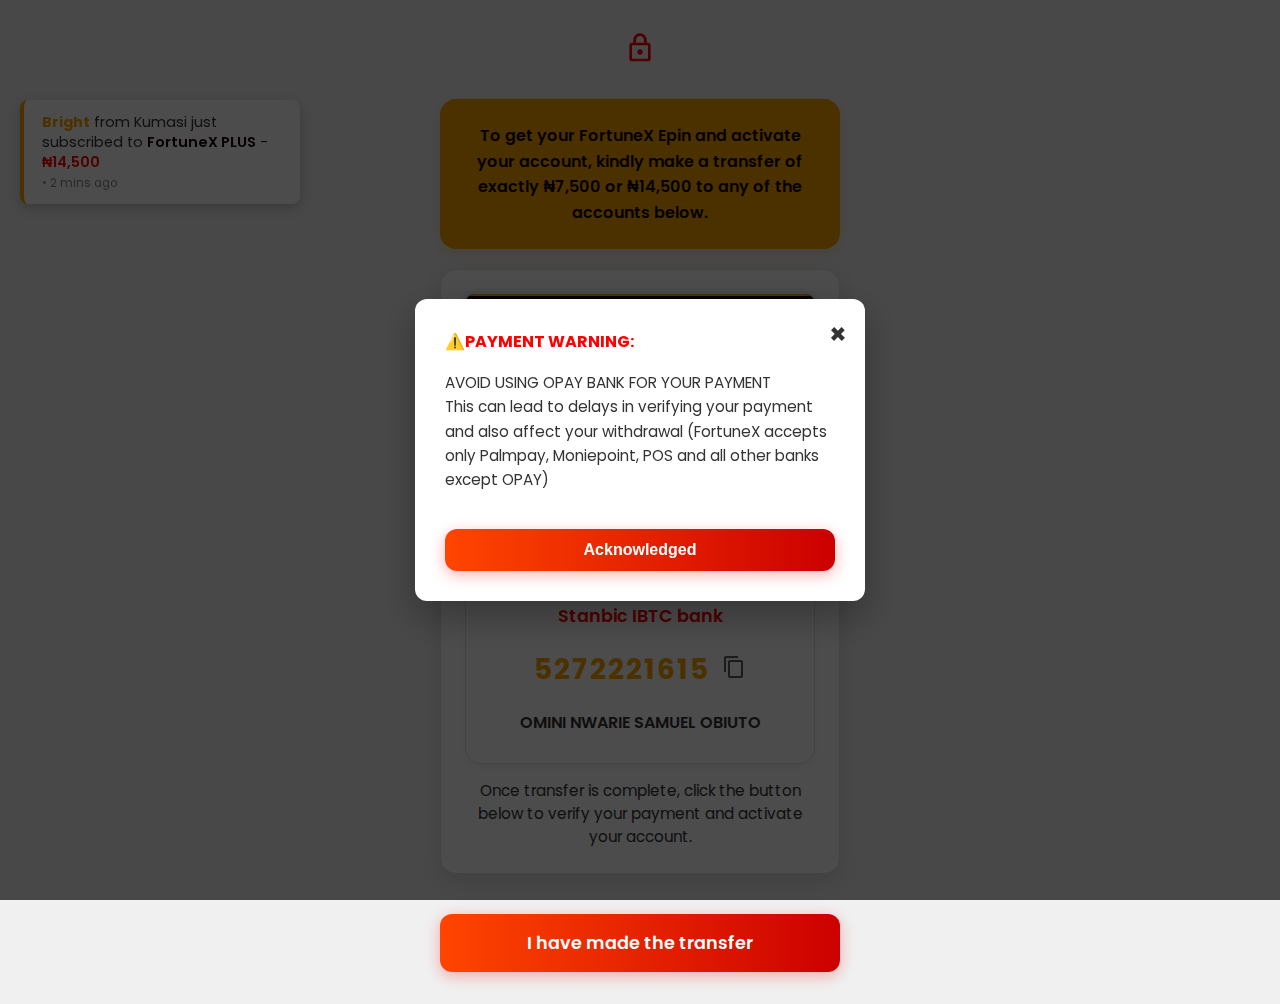
<file: payment.html>
<!DOCTYPE html>
<html lang="en">
<head>
    <title>FortuneX Payment Gateway</title>
    <meta charset="utf-8">
    <meta name="viewport" content="width=device-width,initial-scale=1">
    <meta name="color-scheme" content="light only"> <!-- Retained light color scheme -->
    <meta name="description" content="Complete your FortuneX registration payment.">
    
    <!-- Meta Tags -->
    <meta property="og:site_name" content="FortuneX">
    <meta property="og:title" content="FortuneX Payment">
    <meta property="og:description" content="Complete your FortuneX registration payment.">
    <link rel="canonical" href="https://fortunex.xyz/payment">
    <link rel="stylesheet" href="payment.css">
<script type="module" src="payment.js"></script>
    <!-- Google Fonts -->
    <link rel="preconnect" href="https://fonts.googleapis.com">
    <link rel="preconnect" href="https://fonts.gstatic.com" crossorigin>
    <link href="https://fonts.googleapis.com/css2?family=Poppins:wght@400;600;700&display=swap" rel="stylesheet">
</head>
<body>
    <div class="container">

        <!-- Lock Icon -->
        <div class="lock-icon">
            <svg xmlns="http://www.w3.org/2000/svg" viewBox="0 0 24 24" fill="currentColor"><path d="M18 8h-1V6c0-2.76-2.24-5-5-5S7 3.24 7 6v2H6c-1.1 0-2 .9-2 2v10c0 1.1.9 2 2 2h12c1.1 0 2-.9 2-2V10c0-1.1-.9-2-2-2zM9 6c0-1.66 1.34-3 3-3s3 1.34 3 3v2H9V6zm9 14H6V10h12v10zm-6-3c1.1 0 2-.9 2-2s-.9-2-2-2-2 .9-2 2 .9 2 2 2z"></path></svg>
        </div>

        <!-- Orange Info Box -->
        <div class="info-box yellow">
            To get your FortuneX Epin and activate your account, kindly make a transfer of exactly ₦7,500 or ₦14,500 to any of the accounts below.
        </div>
        
        <!-- NEW: Main Payment Content Card -->
        <div class="main-payment-card">
            <!-- Secure Payment Portal Section -->
            <div class="payment-portal-section">
                <h2>Secure Payment Portal</h2>
                <p class="timer-prompt" id="timer-prompt">Complete payment within:</p>
                <div id="countdown-timer">10:00</div>
                <p class="portal-info-text">
                    Complete your transaction safely. <br>
                    Your account will be activated instantly after payment confirmation.
                </p>
            </div>

            <!-- ACCOUNT DETAILS CONTAINER -->
            <div id="payment-account-details-group">
                <!-- ACCOUNT 1 -->
                <div class="account-box" id="account1-details">
                    <p class="merchant-title">FortuneX Account</p>
                    <p class="bank-name">Stanbic IBTC bank </p>
                    <div class="account-number-wrapper" data-copy-text="5272221615">
                        <span class="account-number">5272221615</span>
                        <span class="copy-icon">
                            <svg xmlns="http://www.w3.org/2000/svg" viewBox="0 0 24 24"><path d="M16 1H4c-1.1 0-2 .9-2 2v14h2V3h12V1zm3 4H8c-1.1 0-2 .9-2 2v14c0 1.1.9 2 2 2h11c1.1 0 2-.9 2-2V7c0-1.1-.9-2-2-2zm0 16H8V7h11v14z"></path></svg>
                        </span>
                    </div>
                    <p class="account-name">OMINI NWARIE SAMUEL OBIUTO</p>
                </div>

                <!-- ACCOUNT 2 (REMOVED) -->
                            </div>

            <!-- Instruction Text -->
            <p class="instruction-text" id="instruction-text">Once transfer is complete, click the button below to verify your payment and activate your account.</p>
        </div>
        
        <!-- Verification Button (Outside the main payment card) -->
        <a href="https://t.me/MIRTH_Hb" class="verify-button" id="verify-payment-button">I have made the transfer</a>
    </div> 

    <!-- Copy Notification Element -->
    <div id="copy-notification">Account Number Copied!</div>

    <!-- SOCIAL PROOF NOTIFICATION ELEMENT -->
    <div id="socialProofNotification"></div>

    <!-- PAYMENT WARNING MODAL -->
    <div id="warningModal" class="modal-overlay">
        <div class="modal-content">
            <span class="modal-close-btn" id="closeModalX">&times;</span>
            <p><strong>⚠️PAYMENT WARNING:</strong></p>
            <p class="disclaimer-text">AVOID USING OPAY BANK FOR YOUR PAYMENT<br> This can lead to delays in verifying your payment and also affect your withdrawal (FortuneX accepts only Palmpay, Moniepoint, POS and all other banks except OPAY)</p>
            
            <!-- Confirmation Button: Dismisses warning, allows user to proceed -->
            <button id="dismissModalBtn" class="verify-button">Acknowledged</button>
        </div>
    </div>
</body>
</html>
</file>
<file: payment.css>
/* --- CSS Reset & Variables (Retained from your original paste) --- */
*, *::before, *::after { box-sizing: border-box; margin: 0; padding: 0; border: 0; }
body { line-height: 1.5; -webkit-text-size-adjust: 100%; }
a { text-decoration: none; color: inherit; }

:root {
    --bg-light: #f0f0f0; 
    --card-bg-light: #ffffff; 
    --card-bg-alt: #fff3f3; 
    --primary-red: #ff0000; 
    --accent-orange: #ffa500; 
    --text-dark: #120202; 
    --text-secondary-dark: #333333; 
    --button-gradient-start: #ff4500; 
    --button-gradient-end: #cc0000;   
    --font-family: 'Poppins', sans-serif;
    --notification-bg: #d9534f; /* Retained from original */
    --border-light: #e0e0e0;
    --link-color: #007bff; 
    --placeholder-color: rgba(51, 51, 51, 0.55); 

    /* Specific colors for Secure Payment Portal (matching the image) */
    --portal-bg: #120202; /* Very dark background for the portal section, close to original image's black */
    --portal-title-color: #FFD700; /* Bright Yellow */
    --timer-color: #FF0000; /* Bright Red for timer */
    --portal-text-color: #F0F0F0; /* White/Light Grey for portal body text */
}

/* --- Body and Layout (Unchanged for the light theme base) --- */
body {
    background-color: var(--bg-light);
    font-family: var(--font-family);
    color: var(--text-dark);
    display: flex;
    justify-content: center;
    align-items: flex-start;
    min-height: 100vh;
    padding: 2rem 1rem;
}

.container {
    width: 100%;
    max-width: 400px;
    display: flex;
    flex-direction: column;
    align-items: center;
    gap: 1.25rem; /* Spacing between top elements, the main card, and button */
}
.lock-icon { color: var(--primary-red); margin-bottom: 0.5rem; }
.lock-icon svg { width: 32px; height: 32px; }
.info-box { width: 100%; padding: 1.5rem; border-radius: 16px; text-align: center; font-size: 1rem; line-height: 1.6; font-weight: 600; }
.info-box.yellow { background-color: var(--accent-orange); color: var(--text-dark); box-shadow: 0 4px 10px rgba(255, 165, 0, 0.2); }

/* NEW: Styles for the main payment content card */
.main-payment-card {
    background-color: var(--card-bg-light); /* White background for the card */
    border: 1px solid var(--border-light); /* Light border */
    border-radius: 16px; /* Rounded corners */
    box-shadow: 0 8px 20px rgba(0, 0, 0, 0.1); /* Subtle shadow */
    padding: 1.5rem; /* Internal padding for card content */
    width: 100%;
    display: flex;
    flex-direction: column;
    gap: 1rem; /* Spacing between elements within this card */
}

.account-box { 
    width: 100%; padding: 1.75rem 1.5rem; border-radius: 16px; 
    display: flex; flex-direction: column; align-items: center; 
    gap: 0.75rem; color: var(--text-dark); border: 1px solid var(--border-light); 
    background-color: var(--card-bg-light); /* White background for light theme */
    box-shadow: 0 4px 10px rgba(0, 0, 0, 0.05); 
    transition: opacity 0.5s ease, transform 0.5s ease, height 0.5s ease, padding 0.5s ease, margin 0.5s ease; /* For smooth hide/show */
}
.account-box.hidden {
    opacity: 0;
    height: 0;
    padding: 0;
    margin: 0;
    overflow: hidden;
    transform: translateY(20px);
}
/* Removed nth-of-type styles as only one account box will remain */

.account-box .merchant-title { font-size: 1.1rem; font-weight: 700; color: var(--text-dark); margin-bottom: 0.25rem; text-transform: uppercase; letter-spacing: 1px; opacity: 0.9; }
.account-box .bank-name { font-size: 1.1rem; font-weight: 600; color: var(--primary-red); }
.account-box .account-number-wrapper { display: flex; align-items: center; gap: 0.75rem; cursor: pointer; padding: 0.5rem; border-radius: 8px; transition: background-color 0.2s ease; }
.account-box .account-number-wrapper:hover { background-color: rgba(255, 0, 0, 0.05); }
.account-box .account-number { font-size: 1.75rem; font-weight: 700; letter-spacing: 2px; color: var(--accent-orange); }
.account-box .copy-icon svg { width: 24px; height: 24px; fill: var(--text-secondary-dark); opacity: 0.8; }
.account-box .account-name { font-size: 1rem; font-weight: 600; color: var(--text-secondary-dark); }
.instruction-text { 
    font-size: 0.95rem; color: var(--text-secondary-dark); /* Removed margin-top as main-payment-card handles spacing */
    text-align: center; 
    transition: opacity 0.5s ease, transform 0.5s ease, height 0.5s ease, margin 0.5s ease;
}
.instruction-text.hidden {
     opacity: 0;
     height: 0;
     margin: 0;
     overflow: hidden;
     transform: translateY(10px);
}
.verify-button {
    width: 100%; padding: 1rem; border: none; border-radius: 12px;
    background: linear-gradient(90deg, var(--button-gradient-start), var(--button-gradient-end));
    color: var(--card-bg-light); font-size: 1.1rem; font-weight: 600; text-align: center;
    cursor: pointer; transition: background 0.2s ease, transform 0.1s ease, box-shadow 0.2s ease;
    box-shadow: 0 4px 15px rgba(255, 0, 0, 0.3);
    margin-top: 1.25rem; /* Add margin-top to separate from the card */
}
.verify-button:hover { background: linear-gradient(90deg, #ff6f26, #e60000); transform: translateY(-2px); box-shadow: 0 6px 20px rgba(255, 0, 0, 0.4); }
.verify-button:active { transform: scale(0.98); box-shadow: 0 2px 10px rgba(255, 0, 0, 0.2); }
.verify-button.disabled {
    opacity: 0.6;
    cursor: not-allowed;
    pointer-events: none;
    box-shadow: none;
    filter: grayscale(1);
}

/* --- Copy Notification --- */
#copy-notification { 
    position: fixed; bottom: 2rem; left: 50%; transform: translateX(-50%); 
    background-color: #3a2d5c; /* Retained from original */
    color: var(--card-bg-light); /* White text */
    padding: 0.75rem 1.5rem; border-radius: 2rem; font-size: 0.9rem; font-weight: 500; 
    opacity: 0; visibility: hidden; transition: opacity 0.3s ease, visibility 0.3s ease; 
    z-index: 1000; box-shadow: 0 2px 8px rgba(0, 0, 0, 0.4); 
}
#copy-notification.show { opacity: 1; visibility: visible; }

/* --- SOCIAL PROOF NOTIFICATION STYLES --- */
#socialProofNotification {
    position: fixed;
    top: 100px; 
    left: 20px;
    background-color: var(--card-bg-light); /* White background for notification */
    border-radius: 8px;
    padding: 12px 18px;
    box-shadow: 0 4px 12px rgba(0, 0, 0, 0.2); /* Lighter shadow for light theme */
    opacity: 0;
    visibility: hidden;
    transform: translateX(-100%) scale(0.9); 
    transition: opacity 0.5s ease, transform 0.5s ease;
    z-index: 1500; 
    border-left: 4px solid var(--accent-orange); 
    font-size: 0.9rem;
    line-height: 1.4;
    color: var(--text-secondary-dark); /* Dark grey text */
    max-width: 280px; 
    text-align: left;
}
#socialProofNotification.show { 
    opacity: 1; 
    transform: translateX(0) scale(1); 
    visibility: visible; 
}
#socialProofNotification.hide { 
    opacity: 0; 
    transform: translateX(-100%) scale(0.9); 
    visibility: hidden; 
}
.social-name { font-weight: 700; color: var(--accent-orange); } 
.social-plan { font-weight: 600; color: var(--text-dark); } /* Dark text for plan name */
.social-amount { font-weight: 600; color: var(--primary-red); } /* Red for amount */
.social-time { font-size: 0.8em; color: #888; display: block; margin-top: 3px; } 

/* --- MODAL STYLES --- */
.modal-overlay {
    position: fixed;
    top: 0;
    left: 0;
    width: 100%;
    height: 100%;
    background-color: rgba(0, 0, 0, 0.7); /* Retained */
    display: none; 
    justify-content: center;
    align-items: center;
    z-index: 2000; 
}
.modal-overlay.active {
    display: flex;
}
.modal-content {
    background-color: var(--card-bg-light); /* White background for modal */
    color: var(--text-dark); /* Dark text */
    border-radius: 12px;
    padding: 30px;
    max-width: 90%;
    width: 450px;
    box-shadow: 0 15px 40px rgba(0, 0, 0, 0.3); /* Lighter shadow for light theme */
    position: relative;
    animation: fadeInScale 0.3s ease-out;
}
@keyframes fadeInScale {
    from { opacity: 0; transform: scale(0.9); }
    to { opacity: 1; transform: scale(1); }
}

.modal-close-btn {
    position: absolute;
    top: 15px;
    right: 18px;
    font-size: 28px;
    font-weight: 700;
    cursor: pointer;
    color: var(--text-secondary-dark); /* Dark grey close button */
    transition: color 0.2s;
}
.modal-close-btn:hover {
    color: var(--primary-red); /* Red on hover */
}

.modal-content p {
    margin-bottom: 1rem;
    line-height: 1.6;
    color: var(--text-secondary-dark); /* Dark grey text */
}
.modal-content strong {
    color: var(--primary-red); /* Red for strong text */
    font-weight: 700;
}
.modal-content .disclaimer-text {
    font-size: 0.95rem;
    color: var(--text-secondary-dark); /* Dark grey text */
}
.modal-content .verify-button { 
    margin-top: 20px;
    padding: 12px;
    font-size: 1rem;
}

/* --- SECURE PAYMENT PORTAL STYLES (UI Update: FURTHER Reduced Size) --- */
.payment-portal-section {
    background-color: var(--portal-bg); /* Very dark background */
    padding: 1rem 0.8rem; /* Further reduced padding */
    border-radius: 10px; /* Slightly smaller border-radius */
    text-align: center;
    /* Removed margin-bottom here, as parent .main-payment-card handles gap */
    box-shadow: 0 5px 12px rgba(0, 0, 0, 0.5); /* Slightly lighter shadow */
    position: relative;
    overflow: hidden; 
    width: 100%;
}
.payment-portal-section::before {
    content: '';
    position: absolute;
    top: 0;
    left: 0;
    width: 100%;
    height: 2px; /* Even thinner gold line at the top */
    background-color: var(--accent-orange); 
}
.payment-portal-section h2 {
    font-size: 1.2rem; /* Reduced font size */
    font-weight: 700;
    color: var(--portal-title-color); 
    margin-bottom: 0.8rem; /* Reduced margin */
}
.payment-portal-section .timer-prompt {
    font-size: 0.9rem; /* Reduced font size */
    font-weight: 600;
    color: var(--timer-color); 
    margin-bottom: 0.3rem; /* Reduced margin */
}
.payment-portal-section #countdown-timer {
    font-family: monospace; 
    font-size: 2rem; /* Reduced font size */
    font-weight: 700;
    color: var(--timer-color); 
    margin-bottom: 1rem; /* Reduced margin */
}
.payment-portal-section .portal-info-text {
    font-size: 0.85rem; /* Reduced font size */
    line-height: 1.4; /* Tighter line-height */
    color: var(--portal-text-color); 
}
.timer-expired-text {
    font-size: 1.5rem; /* Reduced font size */
    font-weight: 700;
    color: var(--timer-color); 
    margin-bottom: 0.8rem;
}
.timer-expired-subtext {
    font-size: 0.85rem; /* Reduced font size */
    color: var(--portal-text-color);
}
</file>
